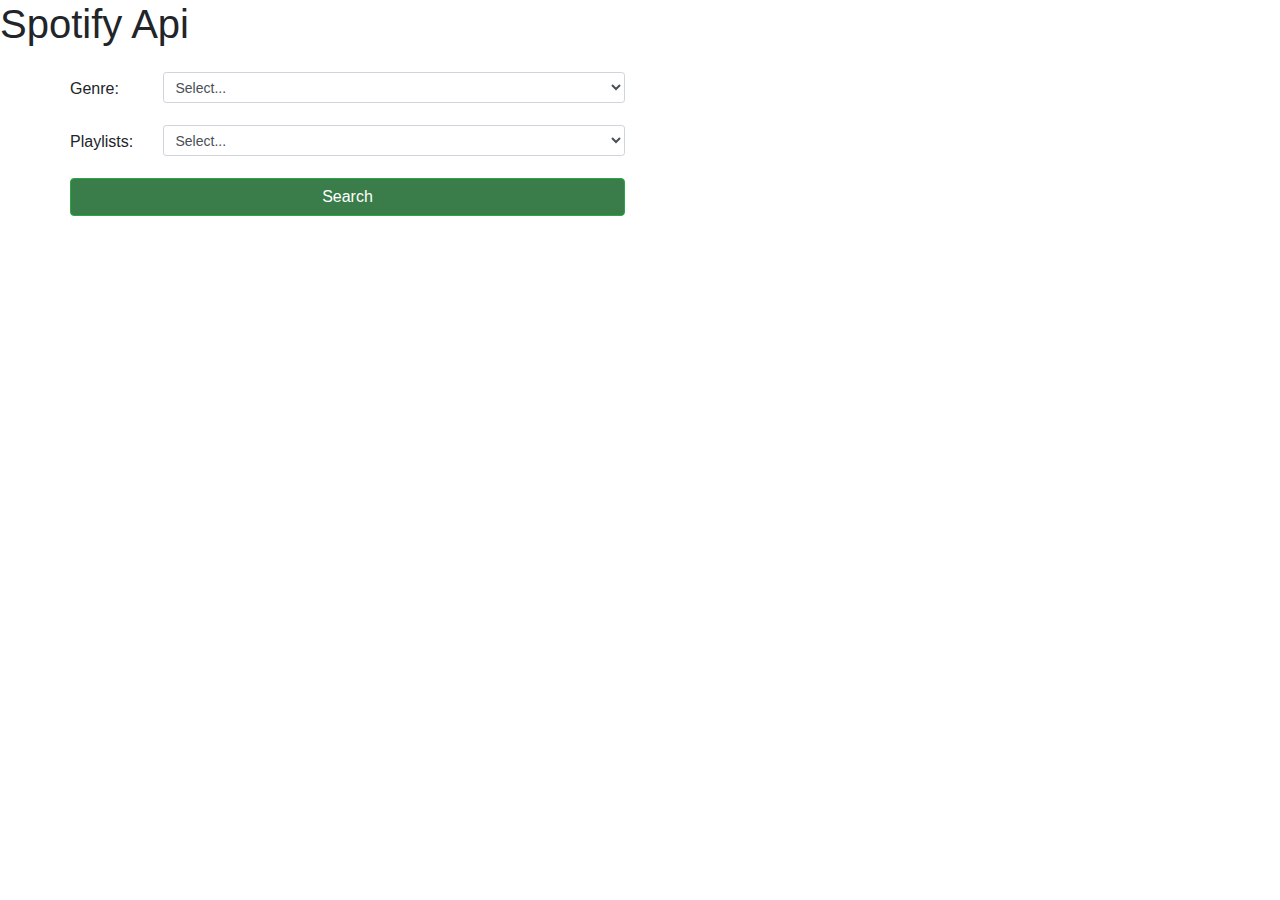
<file: Day-2/Music api/index.html>
<!DOCTYPE html>
<html lang="en">
<head>
    <meta charset="UTF-8">
    <meta name="viewport" content="width=device-width, initial-scale=1.0">
    <title>Spotify Web API Tutorial</title>
    <link rel="stylesheet" href="https://maxcdn.bootstrapcdn.com/bootstrap/4.0.0/css/bootstrap.min.css" integrity="sha384-Gn5384xqQ1aoWXA+058RXPxPg6fy4IWvTNh0E263XmFcJlSAwiGgFAW/dAiS6JXm" crossorigin="anonymous">
    <link rel="stylesheet" type="text/css" href="main.css">
</head>
<body>
<h1>Spotify Api</h1>    
    <div class="container">        
        <form action="">
            <input type="hidden" id='hidden_token'>
            <div class="col-sm-6 form-group row mt-4 px-0">
                <label for="Genre" class="form-label col-sm-2">Genre:</label>
                <select name="" id="select_genre" class="form-control form-control-sm col-sm-10">
                    <option>Select...</option>                    
                </select>
            </div>
            <div class="col-sm-6 form-group row px-0">
                <label for="Genre" class="form-label col-sm-2">Playlists:</label>
                <select name="" id="select_playlist" class="form-control form-control-sm col-sm-10">
                    <option>Select...</option>                    
                </select>
            </div>                  
            <div class="col-sm-6 row form-group px-0">
                <button type="submit" id="btn_submit" class="btn btn-success col-sm-12">Search</button>
            </div>          
        </form>        
        <div class="row">
            <div class="col-sm-6 px-0">
                <div class="list-group song-list">
                    
                </div>                                             
            </div>
            <div class="offset-md-1 col-sm-4" id="song-detail">                
            </div>
        </div>   
    </div>
    <script src="https://code.jquery.com/jquery-3.2.1.slim.min.js" integrity="sha384-KJ3o2DKtIkvYIK3UENzmM7KCkRr/rE9/Qpg6aAZGJwFDMVNA/GpGFF93hXpG5KkN" crossorigin="anonymous"></script>
    <script src="https://cdnjs.cloudflare.com/ajax/libs/popper.js/1.12.9/umd/popper.min.js" integrity="sha384-ApNbgh9B+Y1QKtv3Rn7W3mgPxhU9K/ScQsAP7hUibX39j7fakFPskvXusvfa0b4Q" crossorigin="anonymous"></script>
    <script src="https://maxcdn.bootstrapcdn.com/bootstrap/4.0.0/js/bootstrap.min.js" integrity="sha384-JZR6Spejh4U02d8jOt6vLEHfe/JQGiRRSQQxSfFWpi1MquVdAyjUar5+76PVCmYl" crossorigin="anonymous"></script>
    <script src="app.js" type="text/javascript"></script>
</body>
</html>
</file>
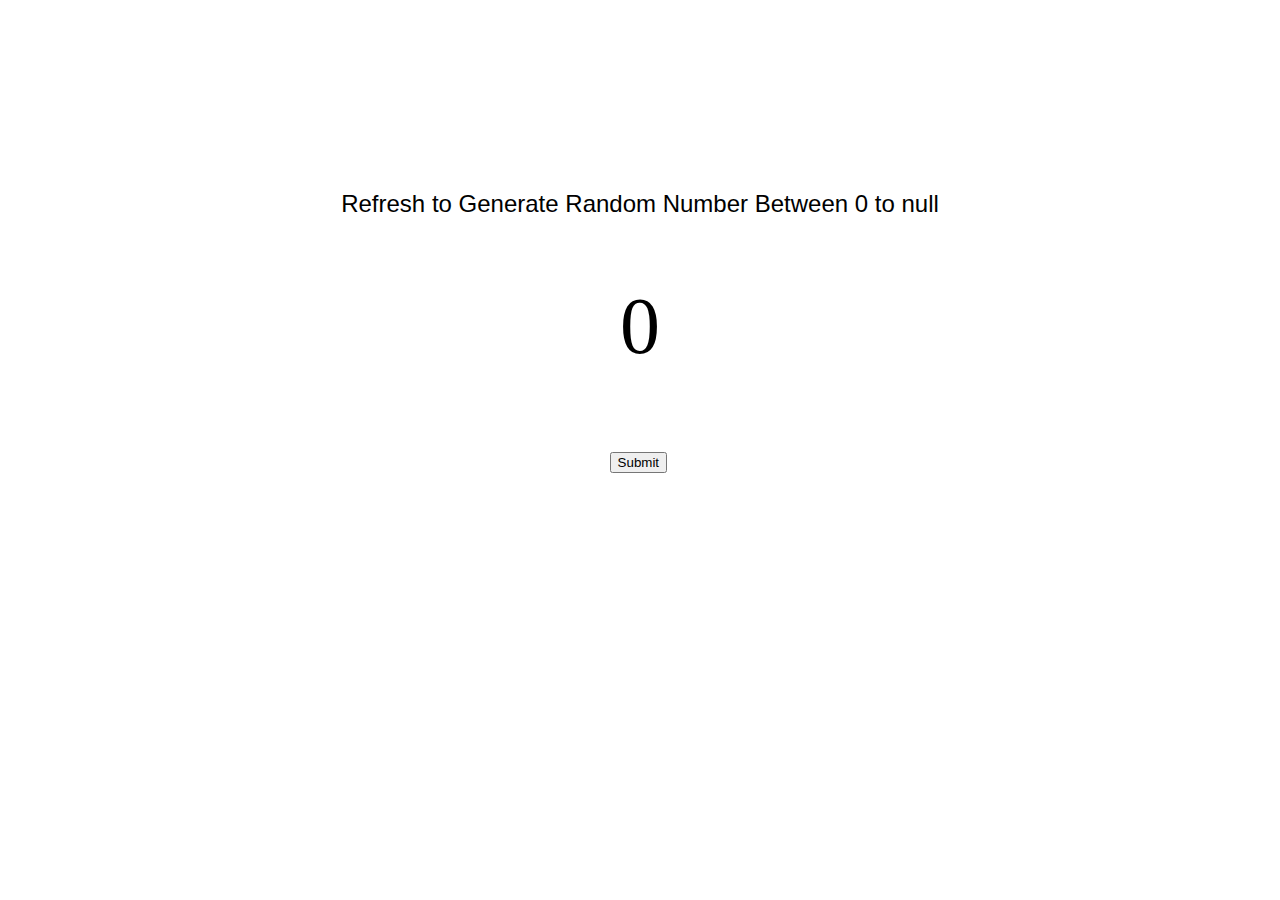
<file: Day-2/Random Number Generator/index.html>
<!DOCTYPE html>
<html lang="en">

<head>
    <meta charset="UTF-8">
    <meta name="viewport" content="width=device-width, initial-scale=1.0">
    <title>Random Number Generator</title>
    <link rel="stylesheet" href="styles.css">
</head>

<body>
    <h2></h2>
    <p></p>
    <input type="button" onclick="gen(n)" value="Submit">
    <script src="script.js"></script>
</body>

</html>
</file>
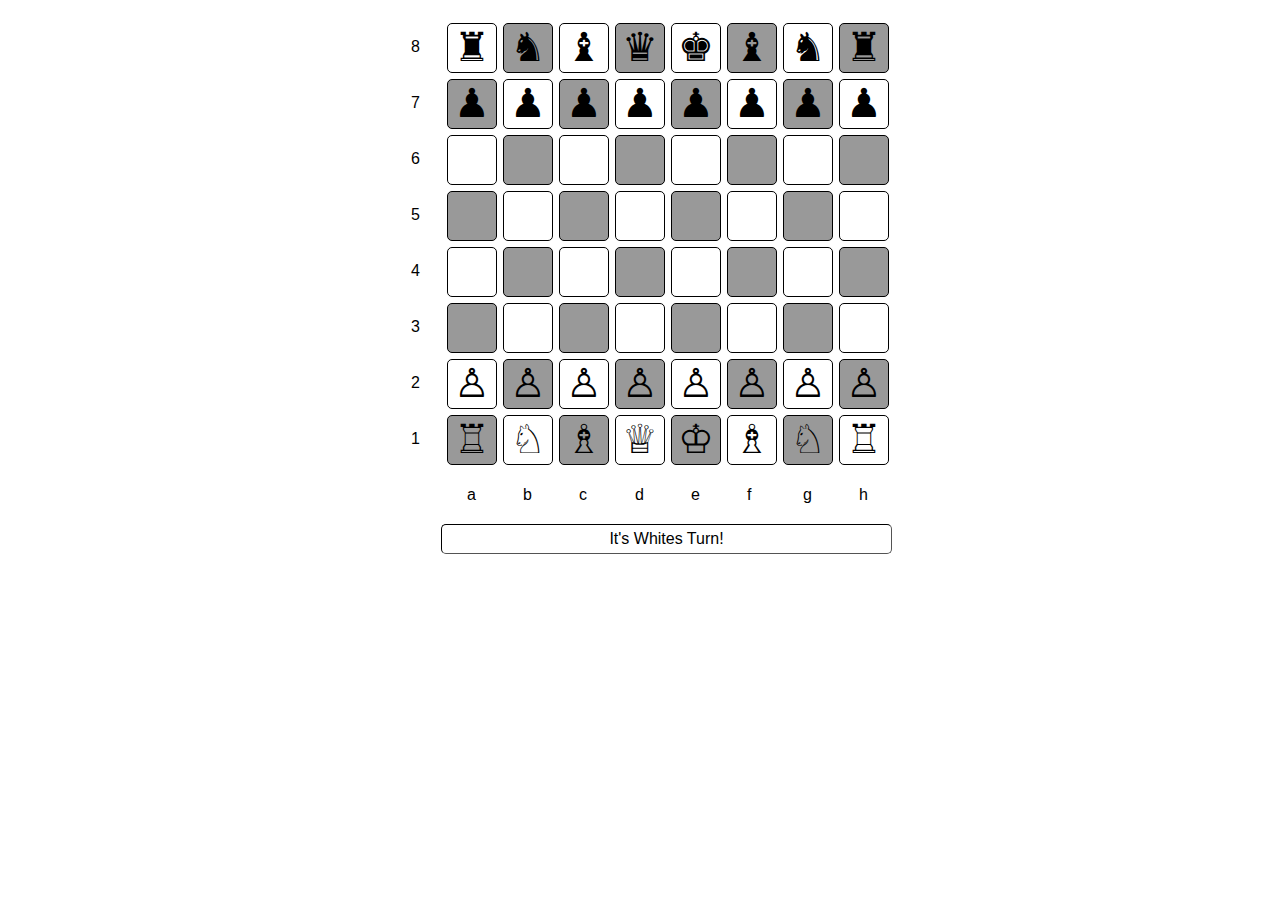
<file: Week Long challenges/Chess-Game/index.html>
<!DOCTYPE html>
<html lang="en">

<head>
    <meta charset="UTF-8">
    <title>Javascript Chess Game by Jagat Jyoti Mishra</title>
    <link rel="stylesheet" href="./style.css">

</head>

<body>
    <!-- partial:index.partial.html -->
    <div id="game">
        <div class='cellprefix'>8</div>
        <div class='gamecell' id='1_8'></div>
        <div class='gamecell grey' id='2_8'></div>
        <div class='gamecell' id='3_8'></div>
        <div class='gamecell grey' id='4_8'></div>
        <div class='gamecell' id='5_8'></div>
        <div class='gamecell grey' id='6_8'></div>
        <div class='gamecell' id='7_8'></div>
        <div class='gamecell grey' id='8_8'></div><br>
        <div class='cellprefix'>7</div>
        <div class='gamecell grey' id='1_7'></div>
        <div class='gamecell' id='2_7'></div>
        <div class='gamecell grey' id='3_7'></div>
        <div class='gamecell' id='4_7'></div>
        <div class='gamecell grey' id='5_7'></div>
        <div class='gamecell' id='6_7'></div>
        <div class='gamecell grey' id='7_7'></div>
        <div class='gamecell' id='8_7'></div><br>
        <div class='cellprefix'>6</div>
        <div class='gamecell' id='1_6'></div>
        <div class='gamecell grey' id='2_6'></div>
        <div class='gamecell' id='3_6'></div>
        <div class='gamecell grey' id='4_6'></div>
        <div class='gamecell' id='5_6'></div>
        <div class='gamecell grey' id='6_6'></div>
        <div class='gamecell' id='7_6'></div>
        <div class='gamecell grey' id='8_6'></div><br>
        <div class='cellprefix'>5</div>
        <div class='gamecell grey' id='1_5'></div>
        <div class='gamecell' id='2_5'></div>
        <div class='gamecell grey' id='3_5'></div>
        <div class='gamecell' id='4_5'></div>
        <div class='gamecell grey' id='5_5'></div>
        <div class='gamecell' id='6_5'></div>
        <div class='gamecell grey' id='7_5'></div>
        <div class='gamecell' id='8_5'></div><br>
        <div class='cellprefix'>4</div>
        <div class='gamecell' id='1_4'></div>
        <div class='gamecell grey' id='2_4'></div>
        <div class='gamecell' id='3_4'></div>
        <div class='gamecell grey' id='4_4'></div>
        <div class='gamecell' id='5_4'></div>
        <div class='gamecell grey' id='6_4'></div>
        <div class='gamecell' id='7_4'></div>
        <div class='gamecell grey' id='8_4'></div><br>
        <div class='cellprefix'>3</div>
        <div class='gamecell grey' id='1_3'></div>
        <div class='gamecell' id='2_3'></div>
        <div class='gamecell grey' id='3_3'></div>
        <div class='gamecell' id='4_3'></div>
        <div class='gamecell grey' id='5_3'></div>
        <div class='gamecell' id='6_3'></div>
        <div class='gamecell grey' id='7_3'></div>
        <div class='gamecell' id='8_3'></div><br>
        <div class='cellprefix'>2</div>
        <div class='gamecell' id='1_2'></div>
        <div class='gamecell grey' id='2_2'></div>
        <div class='gamecell' id='3_2'></div>
        <div class='gamecell grey' id='4_2'></div>
        <div class='gamecell' id='5_2'></div>
        <div class='gamecell grey' id='6_2'></div>
        <div class='gamecell' id='7_2'></div>
        <div class='gamecell grey' id='8_2'></div><br>
        <div class='cellprefix'>1</div>
        <div class='gamecell grey' id='1_1'></div>
        <div class='gamecell' id='2_1'></div>
        <div class='gamecell grey' id='3_1'></div>
        <div class='gamecell' id='4_1'></div>
        <div class='gamecell grey' id='5_1'></div>
        <div class='gamecell' id='6_1'></div>
        <div class='gamecell grey' id='7_1'></div>
        <div class='gamecell' id='8_1'></div><br>
        <div class='cellprefix'></div>
        <div class='cellprefix'>a</div>
        <div class='cellprefix'>b</div>
        <div class='cellprefix'>c</div>
        <div class='cellprefix'>d</div>
        <div class='cellprefix'>e</div>
        <div class='cellprefix'>f</div>
        <div class='cellprefix'>g</div>
        <div class='cellprefix'>h</div><br>
        <div id='turn'>It's Whites Turn!</div>
    </div>
    <!-- partial -->
    <script src='https://cdnjs.cloudflare.com/ajax/libs/jquery/3.2.1/jquery.min.js'></script>
    <script src="./script.js"></script>

</body>

</html>
</file>
<file: Day-2/Music api/main.css>
.btn.dropdown-toggle  {
    width:150px;
    text-align:left;
}

span.caret {
    position: absolute;
    left: 90%;
    top: 45%;
}

label {
    padding-top:5px;
}

.form-label {
    padding-left:0px !important;
}

img {
    width:140px;
    height:140px;
}

.btn-success {
    background-color: #3b7d4a!important;
}

.btn-success:hover {
    background-color: #4daf64!important;
}

img.track {
    border: 1px solid #8a8a8a;
}
</file>
<file: Day-2/Random Number Generator/styles.css>
p{
    text-align: center;
    margin-top: 5%;
    font-size: 5rem;
}

h2{
    font-family: 'Segoe UI', Tahoma, Geneva, Verdana, sans-serif;
    font-weight: lighter;
    text-align: center;
    margin-top: 15%;
}

input{
    position: absolute;
    margin-left: 47%;
}
</file>
<file: Week Long challenges/Chess-Game/style.css>
html,
body {
  width: 100%;
  height: 100%;
  padding: 0;
  margin: 0;
  font-family: sans-serif;
}

div * {
  padding: 0;
  margin: 0;
  box-sizing: border-box;
}

#turn {
  max-width: 451px;
  max-height: 30px;
  width: 100%;
  height: 100%;
  position: relative;
  float: right;
  border-radius: 5px;
  border: 1px solid rgb(0, 0, 0);
  border-style: inset;
  text-align: center;
  padding: 5px 0 0 0;
  background: #fff;
  transition: .85s linear;
}

.turnhighlight {
  background: #5cb85c !important;
  color: #fff;
}

#game {
  max-width: 504px;
  max-height: 504px;
  width: 100%;
  height: 100%;
  position: relative;
  margin: 20px auto;
}

.cellprefix {
  width: 100%;
  height: 100%;
  max-width: 50px;
  max-height: 50px;
  float: left;
  margin: 3px;
  padding: 15px 0 0 20px;
}

.gamecell {
  border: 1px solid #000;
  width: 100%;
  height: 100%;
  max-width: 50px;
  max-height: 50px;
  float: left;
  margin: 3px;
  transition: all 0.5s ease-in-out;
  border-radius: 5px;
  font-size: 30pt;
  padding: 0 0 0 6px;
  cursor: pointer;
  z-index: 1;
}

.gamecell:hover {
  color: #fff;
  background: rgba(37, 88, 228, 0.712);
  z-index: 2;
  transform: translate(10px, -10px);
  animation: neonBlueText 1.5s ease-in-out infinite alternate;
}

.grey {
  background: rgba(128, 128, 128, 0.801);
}

.green {
  /*background: green !important;*/
  background: rgb(65, 161, 73) !important;
}

.neonblue_txt {
  animation: neonBlueText 1.5s ease-in-out infinite alternate;
}

.neonorange_txt {
  animation: neonOrangeText 1.5s ease-in-out infinite alternate;
}

.neongreen_txt {
  animation: neonGreenText 1.5s ease-in-out infinite alternate;
}

/* --- N E O N    T E X T --- */
@keyframes neonBlueText {
  from {
    text-shadow: 0 0 10px #fff, 0 0 20px #fff, 0 0 30px #fff, 0 0 40px #228dff,
      0 0 70px #228dff, 0 0 80px #228dff, 0 0 100px #228dff, 0 0 150px #228dff;
  }
  to {
    text-shadow: 0 0 5px #fff, 0 0 10px #fff, 0 0 15px #fff, 0 0 20px #228dff,
      0 0 35px #228dff, 0 0 40px #228dff, 0 0 50px #228dff, 0 0 75px #228dff;
  }
}

@keyframes neonOrangeText {
  from {
    text-shadow: 0 0 10px #fff, 0 0 20px #fff, 0 0 30px #fff, 0 0 40px #ff9900,
      0 0 70px #ff9900, 0 0 80px #ff9900, 0 0 100px #ff9900, 0 0 150px #ff9900;
  }
  to {
    text-shadow: 0 0 5px #fff, 0 0 10px #fff, 0 0 15px #fff, 0 0 20px #ff9900,
      0 0 35px #ff9900, 0 0 40px #ff9900, 0 0 50px #ff9900, 0 0 75px #ff9900;
  }
}

@keyframes neonGreenText {
  from {
    text-shadow: 0 0 10px #fff, 0 0 20px #fff, 0 0 30px #fff, 0 0 40px #b6ff00,
      0 0 70px #b6ff00, 0 0 80px #b6ff00, 0 0 100px #b6ff00, 0 0 150px #b6ff00;
  }
  to {
    text-shadow: 0 0 5px #fff, 0 0 10px #fff, 0 0 15px #fff, 0 0 20px #b6ff00,
      0 0 35px #b6ff00, 0 0 40px #b6ff00, 0 0 50px #b6ff00, 0 0 75px #b6ff00;
  }
}
/* --- N E O N --- */

/* animation: neon 1.5s ease-in-out infinite alternate; */

@keyframes neonBlue {
  from {
    box-shadow: 0 0 10px #fff, 0 0 20px #fff, 0 0 30px #fff, 0 0 40px #228dff,
      0 0 70px #228dff, 0 0 80px #228dff, 0 0 100px #228dff, 0 0 150px #228dff;
  }
  to {
    box-shadow: 0 0 5px #fff, 0 0 10px #fff, 0 0 15px #fff, 0 0 20px #228dff,
      0 0 35px #228dff, 0 0 40px #228dff, 0 0 50px #228dff, 0 0 75px #228dff;
  }
}

/*! * * * * * * * * * * * * * * * * * * * *\  
  CSShake :: shake-little
  v1.5.0
  CSS classes to move your DOM
  (c) 2015 @elrumordelaluz
  http://elrumordelaluz.github.io/csshake/
  Licensed under MIT
\* * * * * * * * * * * * * * * * * * * * */
.shake-little {
  display: inline-block;
  transform-origin: center center; }

.shake-freeze,
.shake-constant.shake-constant--hover:hover,
.shake-trigger:hover .shake-constant.shake-constant--hover {
  animation-play-state: paused; }

.shake-freeze:hover,
.shake-trigger:hover .shake-freeze, .shake-little:hover,
.shake-trigger:hover .shake-little {
  animation-play-state: running; }

@keyframes shake-little {
  2% {
    transform: translate(1px, 0px) rotate(0.5deg); }
  4% {
    transform: translate(1px, 0px) rotate(0.5deg); }
  6% {
    transform: translate(1px, 1px) rotate(0.5deg); }
  8% {
    transform: translate(0px, 0px) rotate(0.5deg); }
  10% {
    transform: translate(1px, 0px) rotate(0.5deg); }
  12% {
    transform: translate(0px, 0px) rotate(0.5deg); }
  14% {
    transform: translate(1px, 1px) rotate(0.5deg); }
  16% {
    transform: translate(0px, 1px) rotate(0.5deg); }
  18% {
    transform: translate(1px, 0px) rotate(0.5deg); }
  20% {
    transform: translate(0px, 1px) rotate(0.5deg); }
  22% {
    transform: translate(0px, 0px) rotate(0.5deg); }
  24% {
    transform: translate(0px, 0px) rotate(0.5deg); }
  26% {
    transform: translate(1px, 1px) rotate(0.5deg); }
  28% {
    transform: translate(0px, 1px) rotate(0.5deg); }
  30% {
    transform: translate(0px, 0px) rotate(0.5deg); }
  32% {
    transform: translate(1px, 1px) rotate(0.5deg); }
  34% {
    transform: translate(0px, 1px) rotate(0.5deg); }
  36% {
    transform: translate(0px, 1px) rotate(0.5deg); }
  38% {
    transform: translate(0px, 0px) rotate(0.5deg); }
  40% {
    transform: translate(1px, 0px) rotate(0.5deg); }
  42% {
    transform: translate(0px, 1px) rotate(0.5deg); }
  44% {
    transform: translate(0px, 1px) rotate(0.5deg); }
  46% {
    transform: translate(0px, 0px) rotate(0.5deg); }
  48% {
    transform: translate(1px, 0px) rotate(0.5deg); }
  50% {
    transform: translate(1px, 1px) rotate(0.5deg); }
  52% {
    transform: translate(0px, 0px) rotate(0.5deg); }
  54% {
    transform: translate(1px, 1px) rotate(0.5deg); }
  56% {
    transform: translate(0px, 1px) rotate(0.5deg); }
  58% {
    transform: translate(1px, 0px) rotate(0.5deg); }
  60% {
    transform: translate(1px, 1px) rotate(0.5deg); }
  62% {
    transform: translate(0px, 1px) rotate(0.5deg); }
  64% {
    transform: translate(0px, 0px) rotate(0.5deg); }
  66% {
    transform: translate(1px, 0px) rotate(0.5deg); }
  68% {
    transform: translate(0px, 0px) rotate(0.5deg); }
  70% {
    transform: translate(1px, 0px) rotate(0.5deg); }
  72% {
    transform: translate(1px, 1px) rotate(0.5deg); }
  74% {
    transform: translate(1px, 1px) rotate(0.5deg); }
  76% {
    transform: translate(0px, 0px) rotate(0.5deg); }
  78% {
    transform: translate(0px, 0px) rotate(0.5deg); }
  80% {
    transform: translate(1px, 0px) rotate(0.5deg); }
  82% {
    transform: translate(1px, 1px) rotate(0.5deg); }
  84% {
    transform: translate(0px, 1px) rotate(0.5deg); }
  86% {
    transform: translate(1px, 1px) rotate(0.5deg); }
  88% {
    transform: translate(1px, 1px) rotate(0.5deg); }
  90% {
    transform: translate(0px, 1px) rotate(0.5deg); }
  92% {
    transform: translate(1px, 0px) rotate(0.5deg); }
  94% {
    transform: translate(1px, 0px) rotate(0.5deg); }
  96% {
    transform: translate(1px, 0px) rotate(0.5deg); }
  98% {
    transform: translate(1px, 1px) rotate(0.5deg); }
  0%, 100% {
    transform: translate(0, 0) rotate(0); } }

.shake-little:hover,
.shake-trigger:hover .shake-little, .shake-little.shake-freeze, .shake-little.shake-constant {
  animation-name: shake-little;
  animation-duration: 100ms;
  animation-timing-function: ease-in-out;
  animation-iteration-count: infinite; }
</file>
